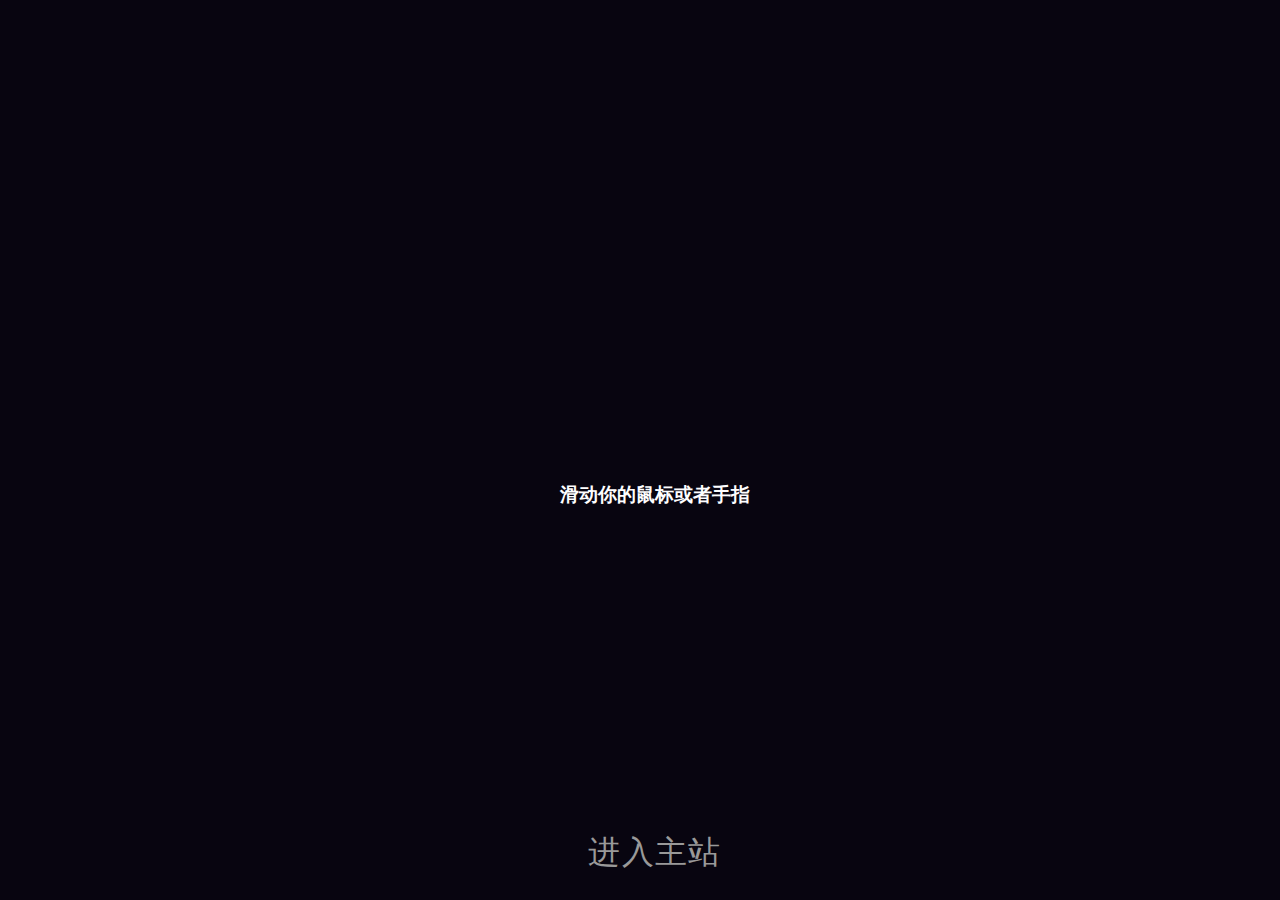
<file: special_MusicMouse.html>
<!DOCTYPE html PUBLIC "-//W3C//DTD XHTML 1.0 Transitional//EN" "http://www.w3.org/TR/xhtml1/DTD/xhtml1-transitional.dtd">
<html xmlns="http://www.w3.org/1999/xhtml">
<head>
<meta http-equiv="Content-Type" content="text/html; charset=utf-8" />
<title>音乐鼠标</title>


<style type="text/css"> 

* {
	margin: 0; 
	padding: 0;
	-webkit-box-sizing: border-box;
	-moz-box-sizing: border-box;
	-ms-box-sizing: border-box;
	-o-box-sizing: border-box;
	box-sizing: border-box;
}
html, body {
	margin: 0;
	padding: 0;
	font: 16px/1.4 'Lato', sans-serif;
	color: #fefeff;
	-webkit-font-smoothing: antialiased;
}
body {
	background: rgb(8,5,16);
	overflow:hidden;
	-webkit-touch-callout: none;
	-webkit-user-select: none;
	-khtml-user-select: none;
	-moz-user-select: none;
	-ms-user-select: none;
	user-select: none;
}

h1 {
	font: 2.75em 'Cinzel', serif;
	font-weight: 400;
	letter-spacing: 0.35em;
	text-shadow: 0 0 25px rgba(254,254,255,0.85);
}
h2 {
	font: 1.45em 'Cinzel', serif;
	font-weight: 400;
	letter-spacing: 0.5em;
	text-shadow: 0 0 25px rgba(254,254,255,0.85);
	text-transform: lowercase;
}

[class^="letter"] {
	-webkit-transition: opacity 3s ease;
	-moz-transition: opacity 3s ease;
	transition: opacity 3s ease;
}
.letter-0  { transition-delay: 0.2s; }
.letter-1  { transition-delay: 0.4s; }
.letter-2  { transition-delay: 0.6s; }
.letter-3  { transition-delay: 0.8s; }
.letter-4  { transition-delay: 1.0s; }
.letter-5  { transition-delay: 1.2s; }
.letter-6  { transition-delay: 1.4s; }
.letter-7  { transition-delay: 1.6s; }
.letter-8  { transition-delay: 1.8s; }
.letter-9  { transition-delay: 2.0s; }
.letter-10 { transition-delay: 2.2s; }
.letter-11 { transition-delay: 2.4s; }
.letter-12 { transition-delay: 2.6s; }
.letter-13 { transition-delay: 2.8s; }
.letter-14 { transition-delay: 3.0s; }

h1, h2 {
	visibility: hidden;
	-webkit-transform: translate3d(0, 0, 0);
	-moz-transform: translate3d(0, 0, 0);
	transform: translate3d(0, 0, 0);
}	
h1.transition-in,
h2.transition-in {
	visibility: visible;
}
h1 [class^="letter"], 
h2 [class^="letter"] {
	opacity: 0;
}
h1.transition-in [class^="letter"],
h2.transition-in [class^="letter"] {
	opacity: 1;
}

#container {
display: table;
position: absolute;
z-index: 20;
width: 100%;
height: 100%;
text-align: center;
cursor: none;
left: 15px;
}
#container > div {
	display: table-cell;
	vertical-align: middle;
}
#container p {
	position: absolute;
	width: 100%;
	left: 0;
	bottom: 25px;
	font-size: 0.8em;
	letter-spacing: 0.1em;
	font-weight: 300;
	color: #76747a;
	-webkit-font-smoothing: subpixel-antialiased; 
}
#container p strong {
color: #b3abc5;
font-size: 5em;
}
#container p span {
	font-size: 0.75em;
	padding: 0 2px;
}

#canvas {
	position: absolute;
	z-index: 10;
	top: 0;
	left: 0;
	width: 100%;
	height: 100%;
	cursor: none;
}

#stats { 
	position: absolute; 
	z-index: 10; 
	left: 10px; 
	top: 10px; 
}

.dg.ac {
	z-index: 100 !important;
}

#container div p strong a {
color: #999;
font-size: 0.5em;
}
body,td,th {
font-family: Lato, sans-serif;
}
a:link {
text-decoration: none;
}
a:visited {
text-decoration: none;
}
a:hover {
text-decoration: none;
}
a:active {
text-decoration: none;
}
</style>
</head>
<body ondragstart="window.event.returnValue=false" oncontextmenu="window.event.returnValue=false" onselectstart="event.returnValue=false">

<div id="container">

	<div>
		<h1 id="h1">音乐鼠标 </h1>
		<h2 id="h2"> 带给你极致浪漫体验</h2>
		<h3 id="h2">滑动你的鼠标或者手指</h3>
		<p>&nbsp;</p>
		<p><strong><a href="https://lutaoyu.site/">进入主站</a></strong></p>
		<p>&nbsp;</p>
	  <p>&nbsp;</p>
		<p>&nbsp;</p>
		<p>&nbsp;</p>
		<p>&nbsp;</p>
	</div>

</div>

<canvas id="canvas"></canvas>

<audio autoplay="autoplay">
	<source src="http://www.ntzyw.cn" type="audio/ogg">
	<source src="http://p2014.yaotou.com:8081/2014%2F2014-4%2F2014-4-20%2F2014420203237.m4a" type="audio/mpeg">
</audio>


<script>
var Stats=function(){var e=Date.now(),t=e,i=0,n=1/0,r=0,s=0,o=1/0,a=0,l=0,h=0,c=document.createElement("div");c.id="stats",c.addEventListener("mousedown",function(e){e.preventDefault(),v(++h%2)},!1),c.style.cssText="width:80px;opacity:0.9;cursor:pointer";var u=document.createElement("div");u.id="fps",u.style.cssText="padding:0 0 3px 3px;text-align:left;background-color:#002",c.appendChild(u);var d=document.createElement("div");d.id="fpsText",d.style.cssText="color:#0ff;font-family:Helvetica,Arial,sans-serif;font-size:9px;font-weight:bold;line-height:15px",d.innerHTML="FPS",u.appendChild(d);var p=document.createElement("div");for(p.id="fpsGraph",p.style.cssText="position:relative;width:74px;height:30px;background-color:#0ff",u.appendChild(p);74>p.children.length;){var f=document.createElement("span");f.style.cssText="width:1px;height:30px;float:left;background-color:#113",p.appendChild(f)}var m=document.createElement("div");m.id="ms",m.style.cssText="padding:0 0 3px 3px;text-align:left;background-color:#020;display:none",c.appendChild(m);var g=document.createElement("div");g.id="msText",g.style.cssText="color:#0f0;font-family:Helvetica,Arial,sans-serif;font-size:9px;font-weight:bold;line-height:15px",g.innerHTML="MS",m.appendChild(g);var y=document.createElement("div");for(y.id="msGraph",y.style.cssText="position:relative;width:74px;height:30px;background-color:#0f0",m.appendChild(y);74>y.children.length;){var f=document.createElement("span");f.style.cssText="width:1px;height:30px;float:left;background-color:#131",y.appendChild(f)}var v=function(e){switch(h=e){case 0:u.style.display="block",m.style.display="none";break;case 1:u.style.display="none",m.style.display="block"}},b=function(e,t){var i=e.appendChild(e.firstChild);i.style.height=t+"px"};return{REVISION:11,domElement:c,setMode:v,begin:function(){e=Date.now()},end:function(){var h=Date.now();return i=h-e,n=Math.min(n,i),r=Math.max(r,i),g.textContent=i+" MS ("+n+"-"+r+")",b(y,Math.min(30,30-30*(i/200))),l++,h>t+1e3&&(s=Math.round(1e3*l/(h-t)),o=Math.min(o,s),a=Math.max(a,s),d.textContent=s+" FPS ("+o+"-"+a+")",b(p,Math.min(30,30-30*(s/100))),t=h,l=0),h},update:function(){e=this.end()}}};
</script>
<script>

;(function(window) {

var ctx,
	hue,
	logo,
	form,
	buffer,
	target = {},
	tendrils = [],
	settings = {};

settings.debug = true;
settings.friction = 0.5;
settings.trails = 20;
settings.size = 50;
settings.dampening = 0.25;
settings.tension = 0.98;

Math.TWO_PI = Math.PI * 2;

// ========================================================================================
// Oscillator
// ----------------------------------------------------------------------------------------

function Oscillator(options) {
	this.init(options || {});
}

Oscillator.prototype = (function() {
	
	var value = 0;
	
	return {
		
		init: function(options) {
			this.phase = options.phase || 0;
			this.offset = options.offset || 0;
			this.frequency = options.frequency || 0.001;
			this.amplitude = options.amplitude || 1;
		},
		
		update: function() {
			this.phase += this.frequency;
			value = this.offset + Math.sin(this.phase) * this.amplitude;
			return value;
		},
		
		value: function() {
			return value;
		}
	};
		
})();

// ========================================================================================
// Tendril
// ----------------------------------------------------------------------------------------

function Tendril(options) {
	this.init(options || {});
}

Tendril.prototype = (function() {
	
	function Node() {
		this.x = 0;
		this.y = 0;
		this.vy = 0;
		this.vx = 0;
	}
	
	return {
	
		init: function(options) {
			
			this.spring = options.spring + (Math.random() * 0.1) - 0.05; 
			this.friction = settings.friction + (Math.random() * 0.01) - 0.005;
			this.nodes = [];
			
			for(var i = 0, node; i < settings.size; i++) {
		
				node = new Node();
				node.x = target.x;
				node.y = target.y;
		
				this.nodes.push(node);
			}	
		},
		
		update: function() {
			
			var spring = this.spring,
				node = this.nodes[0];
			
			node.vx += (target.x - node.x) * spring;
			node.vy += (target.y - node.y) * spring;
			
			for(var prev, i = 0, n = this.nodes.length; i < n; i++) {

				node = this.nodes[i];
				
				if(i > 0) {
					
					prev = this.nodes[i - 1];
					
					node.vx += (prev.x - node.x) * spring;
					node.vy += (prev.y - node.y) * spring;
					node.vx += prev.vx * settings.dampening;
					node.vy += prev.vy * settings.dampening;
				}
				
				node.vx *= this.friction;
				node.vy *= this.friction;
				node.x += node.vx;
				node.y += node.vy;
				
				spring *= settings.tension;
			}
		},

		draw: function() {
		
			var x = this.nodes[0].x, 
				y = this.nodes[0].y,
				a, b;
			
			ctx.beginPath();
			ctx.moveTo(x, y);
			
			for(var i = 1, n = this.nodes.length - 2; i < n; i++) {
				
				a = this.nodes[i];
				b = this.nodes[i + 1];
				x = (a.x + b.x) * 0.5;
				y = (a.y + b.y) * 0.5;
				
				ctx.quadraticCurveTo(a.x, a.y, x, y);
			}
			
			a = this.nodes[i];
			b = this.nodes[i + 1];
			
			ctx.quadraticCurveTo(a.x, a.y, b.x, b.y);
			ctx.stroke();
			ctx.closePath();
		}
	};

})();

// ----------------------------------------------------------------------------------------

function init(event) {

	document.removeEventListener('mousemove', init);
	document.removeEventListener('touchstart', init);
	
	document.addEventListener('mousemove', mousemove);
	document.addEventListener('touchmove', mousemove);
	document.addEventListener('touchstart', touchstart);
	
	mousemove(event);
	reset();
	loop();
}

function reset() {
	
	tendrils = [];

	for(var i = 0; i < settings.trails; i++) {
		
		tendrils.push(new Tendril({
			spring: 0.45 + 0.025 * (i / settings.trails)
		}));
	}
}

function loop() {
	
	if(!ctx.running) return;

	ctx.globalCompositeOperation = 'source-over';
	ctx.fillStyle = 'rgba(8,5,16,0.4)';
	ctx.fillRect(0, 0, ctx.canvas.width, ctx.canvas.height);
	ctx.globalCompositeOperation = 'lighter';
	ctx.strokeStyle = 'hsla(' + Math.round(hue.update()) + ',90%,50%,0.25)';
	ctx.lineWidth = 1;
	
	if(ctx.frame % 60 == 0) {
		console.log(hue.update(), Math.round(hue.update()), hue.phase, hue.offset, hue.frequency, hue.amplitude);
	}
	
	for(var i = 0, tendril; i < settings.trails; i++) {
		tendril = tendrils[i];
		tendril.update();
		tendril.draw();
	}
	
	ctx.frame++;
	ctx.stats.update();
	requestAnimFrame(loop);
}

function resize() {
	ctx.canvas.width = window.innerWidth;
	ctx.canvas.height = window.innerHeight;
}

function start() {
	if(!ctx.running) {
		ctx.running = true;
		loop();
	}
}

function stop() {
	ctx.running = false;
}

function mousemove(event) {
	if(event.touches) {
		target.x = event.touches[0].pageX;
		target.y = event.touches[0].pageY;
	} else {
		target.x = event.clientX
		target.y = event.clientY;
	}
	event.preventDefault();
}

function touchstart(event) {
	if(event.touches.length == 1) {
		target.x = event.touches[0].pageX;
		target.y = event.touches[0].pageY;
	}
}

function keyup(event) {
	
	switch(event.keyCode) {
		case 32:
			save();
			break;
		default: 
			// console.log(event.keyCode);
	}
}

function letters(id) {

	var el = document.getElementById(id),
		letters = el.innerHTML.replace('&amp;', '&').split(''),
		heading = '';
	
	for(var i = 0, n = letters.length, letter; i < n; i++) {
		letter = letters[i].replace('&', '&amp');
		heading += letter.trim() ? '<span class="letter-' + i + '">' + letter + '</span>' : '&nbsp;';
	}
	
	el.innerHTML = heading;
	setTimeout(function() { 
		el.className = 'transition-in';	
	}, (Math.random() * 500) + 500);
}

function save() {

	if(!buffer) {
		
		buffer = document.createElement('canvas');
		buffer.width = screen.availWidth;
		buffer.height = screen.availHeight;
		buffer.ctx = buffer.getContext('2d');
		
		form = document.createElement('form');
		form.method = 'post';
		form.input = document.createElement('input');
		form.input.type = 'hidden';
		form.input.name = 'data';
		form.appendChild(form.input);
		
		document.body.appendChild(form);
	}

	buffer.ctx.fillStyle = 'rgba(8,5,16)';
	buffer.ctx.fillRect(0, 0, buffer.width, buffer.height);
	
	buffer.ctx.drawImage(canvas,
		Math.round(buffer.width / 2 - canvas.width / 2), 
		Math.round(buffer.height / 2 - canvas.height / 2)
	);
	
	buffer.ctx.drawImage(logo,
		Math.round(buffer.width / 2 - logo.width / 4), 
		Math.round(buffer.height / 2 - logo.height / 4),
		logo.width / 2,
		logo.height / 2
	);
	
	window.open(buffer.toDataURL(), 'wallpaper', 'top=0,left=0,width=' + buffer.width + ',height=' + buffer.height);
	
	// form.input.value = buffer.toDataURL().substr(22);
	// form.submit();
}

window.requestAnimFrame = (function() {
	return window.requestAnimationFrame || window.webkitRequestAnimationFrame || window.mozRequestAnimationFrame || function(fn) { window.setTimeout(fn, 1000 / 60) };
})();

window.onload = function() {
	
	ctx = document.getElementById('canvas').getContext('2d');
	ctx.stats = new Stats();
	ctx.running = true;
	ctx.frame = 1;
	
	logo = new Image();
	logo.src = 'http://labs.nikrowell.com/lightsandmotion/ultraviolet/images/logo.png';
	
	hue = new Oscillator({
		phase: Math.random() * Math.TWO_PI,
		amplitude: 85,
		frequency: 0.0015,
		offset: 285
	});
	
	letters('h1');
	letters('h2');
	
	document.addEventListener('mousemove', init);
	document.addEventListener('touchstart', init);
	document.body.addEventListener('orientationchange', resize);
	window.addEventListener('resize', resize);
	window.addEventListener('keyup', keyup);
	window.addEventListener('focus', start);
	window.addEventListener('blur', stop);
	
	resize();
	
	if(window.DEBUG) {
		
		var gui = new dat.GUI();
		
		// gui.add(settings, 'debug');
		settings.gui.add(settings, 'trails', 1, 30).onChange(reset);
		settings.gui.add(settings, 'size', 25, 75).onFinishChange(reset);
		settings.gui.add(settings, 'friction', 0.45, 0.55).onFinishChange(reset);
		settings.gui.add(settings, 'dampening', 0.01, 0.4).onFinishChange(reset);
		settings.gui.add(settings, 'tension', 0.95, 0.999).onFinishChange(reset);	
		
		document.body.appendChild(ctx.stats.domElement);
	}
};

})(window);

</script>

</body>
</html>
</file>
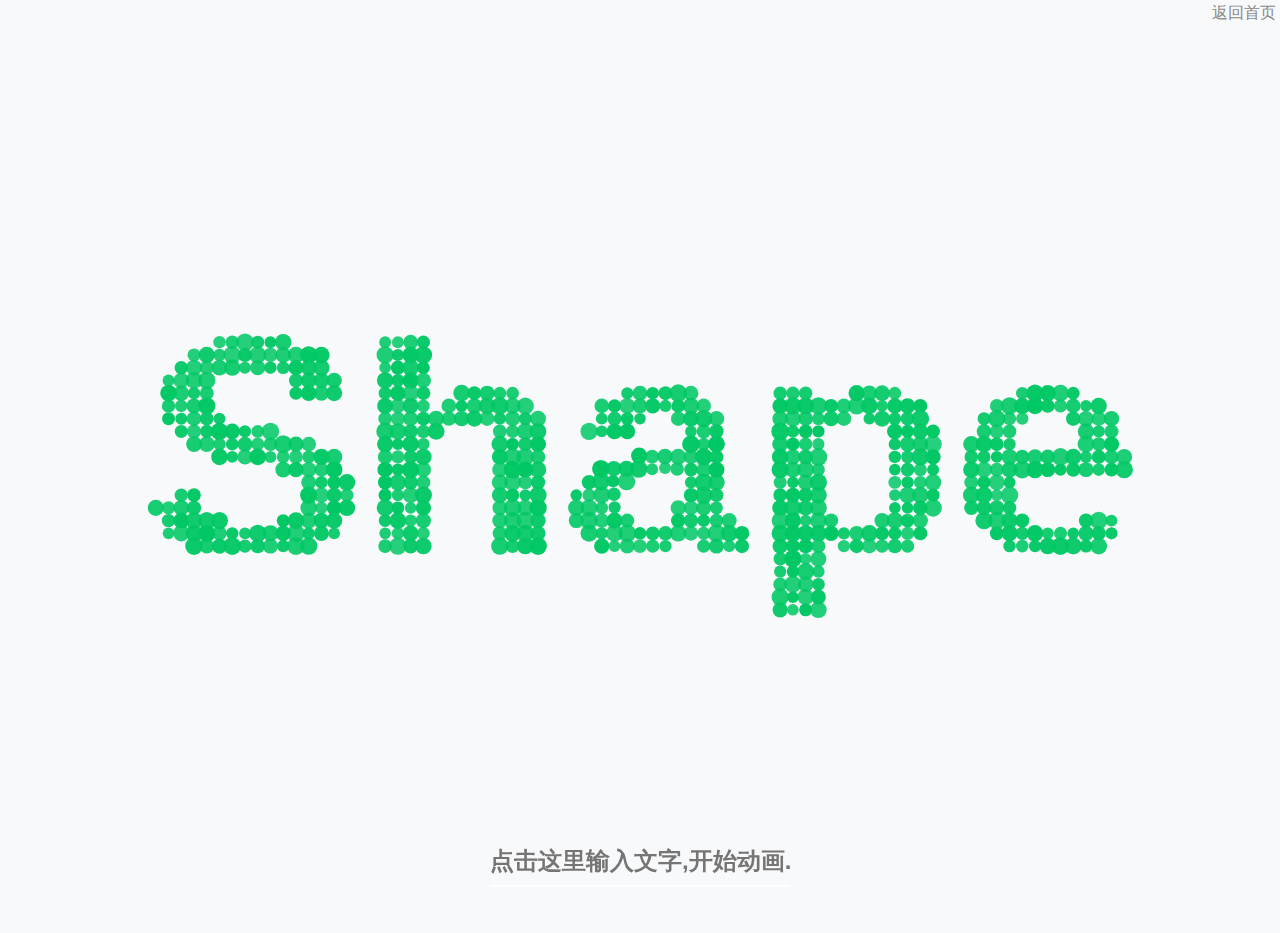
<file: special_particle_word.html>
﻿<!DOCTYPE html>
<html>

<head>

  <meta charset="UTF-8">

  <title>动态粒子字体</title>

  <link rel="stylesheet" href="css/normalize.css">

    <link rel="stylesheet" href="css/style.css" media="screen" type="text/css" />

</head>

<body>
    <p style="text-align: right;"><a href="index.html">返回首页&nbsp;</a></p>
<canvas class="canvas"></canvas>
<div class="ui">
  <input class="ui-input" type="text" placeholder="点击这里输入文字,开始动画..." autofocus />
  <span class="ui-return">↵</span>
</div>    
<script src="js/sideText.js"></script>

</body>

</html>
</file>
<file: css/style.css>
/* 来自第一个 CSS 文件 */
* {
  box-sizing: border-box;
  margin: 0;
  padding: 0;
}
body {
  font-family: 'Segoe UI', Tahoma, Geneva, Verdana, sans-serif;
  line-height: 1.6;
  color: #333;
  background-color: #f8f9fa;
  position: relative;
  min-height: 100vh;
}
.container {
  max-width: 1000px;
  margin: 0 auto;
  padding: 2rem;
  position: relative;
  z-index: 10;
  background-color: rgba(255, 255, 255, 0.9);
  border-radius: 8px;
  box-shadow: 0 4px 15px rgba(0, 0, 0, 0.1);
  backdrop-filter: blur(5px);
}
header {
  margin-bottom: 2rem;
  text-align: center;
}
header h1 {
  font-size: 2.5rem;
  margin-bottom: 0.5rem;
  color: #2c3e50;
}
/* Blog card styles */
.blog-list {
  display: grid;
  grid-template-columns: repeat(auto-fill, minmax(300px, 1fr));
  gap: 2rem;
}
.blog-card {
  padding: 1.5rem;
  border-radius: 8px;
  background: white;
  box-shadow: 0 2px 8px rgba(0, 0, 0, 0.1);
  transition: transform 0.3s ease, box-shadow 0.3s ease;
  border: 1px solid #e9ecef;
  display: flex;
  flex-direction: column;
}
.blog-card:hover {
  transform: translateY(-5px);
  box-shadow: 0 8px 15px rgba(0, 0, 0, 0.1);
  border-color: #d0d7de;
}
.blog-card h2 {
  font-size: 1.5rem;
  margin-bottom: 0.5rem;
  color: #2c3e50;
}
.post-date {
  font-size: 0.85rem;
  color: #6c757d;
  margin-bottom: 1rem;
  font-style: italic;
}
.post-excerpt {
  margin-bottom: 1.5rem;
  flex-grow: 1;
}
.read-more {
  display: inline-block;
  padding: 0.5rem 1rem;
  background-color: #3498db;
  color: white;
  text-decoration: none;
  border-radius: 4px;
  align-self: flex-start;
  transition: background-color 0.3s ease;
}
.read-more:hover {
  background-color: #2980b9;
}
/* Blog post page styles */
.post-content {
  background: white;
  padding: 2rem;
  border-radius: 8px;
  box-shadow: 0 2px 8px rgba(0, 0, 0, 0.05);
  line-height: 1.8;
  font-size: 1.1rem;
}
.post-content h1, 
.post-content h2, 
.post-content h3 {
  margin-top: 1.5rem;
  margin-bottom: 1rem;
  color: #2c3e50;
}
.post-content p {
  margin-bottom: 1.5rem;
}
.post-content img {
  max-width: 100%;
  height: auto;
  border-radius: 4px;
  margin: 1.5rem 0;
}
.post-content blockquote {
  border-left: 4px solid #3498db;
  padding-left: 1rem;
  font-style: italic;
  color: #555;
  margin: 1.5rem 0;
}
.post-content code {
  background-color: #f1f1f1;
  padding: 0.2rem 0.4rem;
  border-radius: 3px;
  font-family: 'Courier New', Courier, monospace;
}
.post-content pre {
  background-color: #f8f9fa;
  padding: 1rem;
  border-radius: 5px;
  overflow-x: auto;
  margin: 1.5rem 0;
}
.post-content pre code {
  background-color: transparent;
  padding: 0;
}
.back-link {
  display: inline-block;
  margin-top: 1rem;
  color: #3498db;
  text-decoration: none;
}
.back-link:hover {
  text-decoration: underline;
}

/* 来自第二个 CSS 文件中没有冲突的部分 */
a {
  color: #888;
  text-decoration: none;
}
.overlay {
  position: absolute;
  top: 50%;
  left: 50%;
  width: 550px;
  height: 490px;
  margin: -260px 0 0 -275px;
  opacity: 0;
  -webkit-transform: rotateY(90deg);
  -moz-transform: rotateY(90deg);
  -ms-transform: rotateY(90deg);
  -o-transform: rotateY(90deg);
  transform: rotateY(90deg);
}
.overlay--visible {
  opacity: 1;
  -webkit-transform: rotateY(0);
  -moz-transform: rotateY(0);
  -ms-transform: rotateY(0);
  -o-transform: rotateY(0);
  transform: rotateY(0);
}
.ui {
  position: absolute;
  left: 50%;
  bottom: 5%;
  width: 300px;
  margin-left: -150px;
}
.ui-input {
  width: 100%;
  height: 50px;
  background: none;
  font-size: 24px;
  font-weight: bold;
  color: #2980b9;
  text-align: center;
  border: none;
  border-bottom: 2px solid white;
}
.ui-input:focus {
  outline: none;
  border: none;
  border-bottom: 2px solid white;
}
.ui-return {
  display: none;
  position: absolute;
  top: 20px;
  right: 0;
  padding: 3px 2px 0 2px;
  font-size: 10px;
  line-height: 10px;
  color: #fff;
  border: 1px solid #fff;
}
.ui--enter .ui-return {
  display: block;
}
.ui--wide {
  width: 76%;
  margin-left: 12%;
  left: 0;
}
.ui--wide .ui-return {
  right: -20px;
}
.help {
  position: absolute;
  top: 40px;
  right: 40px;
  width: 25px;
  height: 25px;
  text-align: center;
  font-size: 13px;
  line-height: 27px;
  font-weight: bold;
  cursor: pointer;
  background: #fff;
  color: #79a8ae;
  opacity: .9;
  -webkit-transition: opacity 0.1s cubic-bezier(0.694, 0.0482, 0.335, 1);
  -moz-transition: opacity 0.1s cubic-bezier(0.694, 0.0482, 0.335, 1);
  -ms-transition: opacity 0.1s cubic-bezier(0.694, 0.0482, 0.335, 1);
  -o-transition: opacity 0.1s cubic-bezier(0.694, 0.0482, 0.335, 1);
  transition: opacity 0.1s cubic-bezier(0.694, 0.0482, 0.335, 1);
}
.help:hover {
  opacity: 1;
}
.ui-share,
.ui-details {
  opacity: .9;
  background: #fff;
  z-index: 2;
}
.ui-details-content,
.ui-share-content {
  padding: 100px 50px;
}
.commands {
  margin: 0;
  padding: 0;
  list-style: none;
  cursor: pointer;
}
.commands-item {
  font-size: 12px;
  line-height: 22px;
  font-weight: bold;
  text-transform: uppercase;
  letter-spacing: 1px;
  padding: 20px;
  background: #fff;
  margin-top: 1px;
  color: #333;
  opacity: .9;
  -webkit-transition: -webkit-transform 0.7s cubic-bezier(0.694, 0.0482, 0.335, 1),
                      opacity 0.1s cubic-bezier(0.694, 0.0482, 0.335, 1);
  -moz-transition: -moz-transform 0.1s cubic-bezier(0.694, 0.0482, 0.335, 1),
                      opacity 0.1s cubic-bezier(0.694, 0.0482, 0.335, 1);
  -ms-transition: -ms-transform 0.1s cubic-bezier(0.694, 0.0482, 0.335, 1),
                      opacity 0.1s cubic-bezier(0.694, 0.0482, 0.335, 1);
  -o-transition: -o-transform 0.1s cubic-bezier(0.694, 0.0482, 0.335, 1),
                      opacity 0.1s cubic-bezier(0.694, 0.0482, 0.335, 1);
  transition: transform 0.1s cubic-bezier(0.694, 0.0482, 0.335, 1),
                      opacity 0.1s cubic-bezier(0.694, 0.0482, 0.335, 1);
}
.commands-item--gap {
  margin-top: 9px;
}
.commands-item:hover {
  opacity: 1;
}
.commands-item:hover .commands-item-action {
  background: #333;
}
.commands-item a {
  display: inline-block;
}
.commands-item-mode {
  display: inline-block;
  margin-left: 3px;
  font-style: italic;
  color: #ccc;
}
.commands-item-title {
  display: inline-block;
  width: 150px;
}
.commands-item-info {
  display: inline-block;
  width: 300px;
  font-size: 14px;
  text-transform: none;
  letter-spacing: 0;
  font-weight: normal;
  color: #aaa;
}
.commands-item-action {
  display: inline-block;
  float: right;
  margin-top: 3px;
  text-transform: uppercase;
  font-size: 10px;
  line-height: 10px;
  color: #fff;
  background: #90c9d1;
  padding: 5px 10px 4px 10px;
  border-radius: 3px;
}
.commands-item:first-child {
  margin-top: 0;
}
.twitter-share {
  position: absolute;
  top: 4px;
  right: 20px;
}
.tabs-labels {
  margin-bottom: 9px;
}
.tabs-label {
  display: inline-block;
  background: #fff;
  padding: 10px 20px;
  font-size: 12px;
  line-height: 22px;
  font-weight: bold;
  text-transform: uppercase;
  letter-spacing: 1px;
  color: #333;
  opacity: .5;
  cursor: pointer;
  margin-right: 2px;
  -webkit-transition: opacity 0.1s cubic-bezier(0.694, 0.0482, 0.335, 1);
  -moz-transition: opacity 0.1s cubic-bezier(0.694, 0.0482, 0.335, 1);
  -ms-transition: opacity 0.1s cubic-bezier(0.694, 0.0482, 0.335, 1);
  -o-transition: opacity 0.1s cubic-bezier(0.694, 0.0482, 0.335, 1);
  transition: opacity 0.1s cubic-bezier(0.694, 0.0482, 0.335, 1);
}
.tabs-label:hover {
  opacity: .9;
}
.tabs-label--active {
  opacity: .9;
}
.tabs-panel {
  display: none;
}
.tabs-panel--active {
  display: block;
}
.tab-panel {
  position: absolute;
  top: 0;
  left: 0;
  width: 100%;
}
.touch .ui-input {
  display: none;
}

/* 响应式设计 */
@media (max-width: 768px) {
  .container {
    padding: 1.5rem;
  }
  .blog-list {
    grid-template-columns: 1fr;
  }
  header h1 {
    font-size: 2rem;
  }
}
@media (max-width: 480px) {
  .container {
    padding: 1rem;
  }
  header h1 {
    font-size: 1.8rem;
  }
}
</file>
